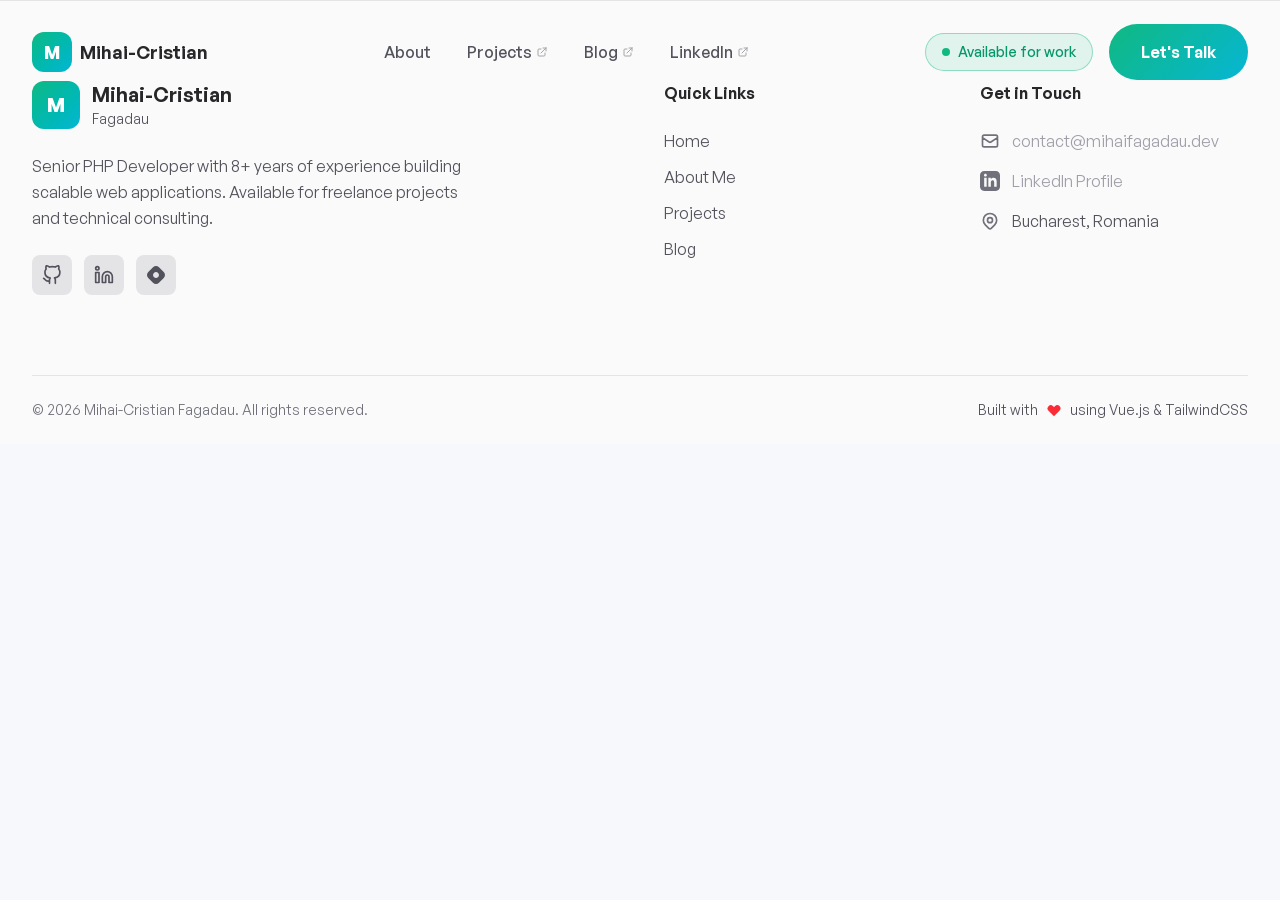
<file: index.html>
<!DOCTYPE html>
<html lang="en">
  <head>
    <meta charset="UTF-8" />
    <link rel="icon" href="/assets/favicon-Df16QIx1.ico" />
    <meta name="viewport" content="width=device-width, initial-scale=1.0" />
    
    <!-- Primary Meta Tags -->
    <title>Mihai-Cristian Fagadau | Senior PHP Developer & Freelancer</title>
    <meta name="title" content="Mihai-Cristian Fagadau | Senior PHP Developer & Freelancer" />
    <meta name="description" content="Senior PHP Developer with 7+ years of experience building scalable web applications. Available for freelance projects in Laravel, Symfony, and modern web technologies." />
    
    <!-- Open Graph / Facebook -->
    <meta property="og:type" content="website" />
    <meta property="og:title" content="Mihai-Cristian Fagadau | Senior PHP Developer & Freelancer" />
    <meta property="og:description" content="Senior PHP Developer with 7+ years of experience building scalable web applications. Available for freelance projects." />
    
    <!-- Twitter -->
    <meta property="twitter:card" content="summary_large_image" />
    <meta property="twitter:title" content="Mihai-Cristian Fagadau | Senior PHP Developer & Freelancer" />
    <meta property="twitter:description" content="Senior PHP Developer with 7+ years of experience building scalable web applications. Available for freelance projects." />
    
    <!-- Font Awesome -->
    <link rel="stylesheet" href="https://cdnjs.cloudflare.com/ajax/libs/font-awesome/6.4.0/css/all.min.css" />
    
    <!-- Theme Color -->
    <meta name="theme-color" content="#0a0a0b" />
    <script type="module" crossorigin src="/assets/index-CYfu1B2R.js"></script>
    <link rel="stylesheet" crossorigin href="/assets/index-7Q2o4GKP.css">
  </head>
  <body class="bg-primary-dark">
    <div id="app"></div>
  </body>
</html>
</file>
